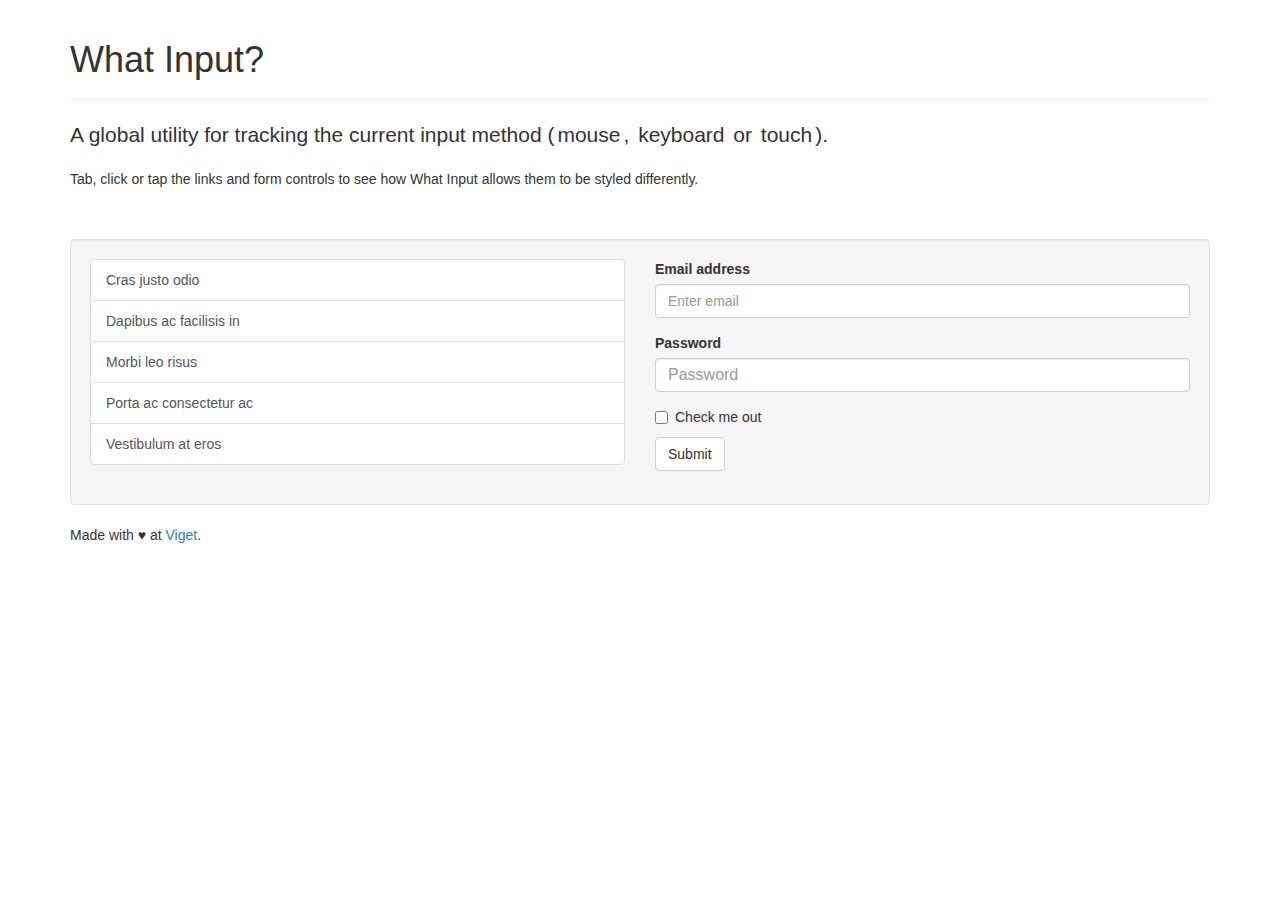
<file: happening_places/static/libs/what-input/index.html>
<!DOCTYPE html>
<html lang="en">
  <head>

    <meta charset="utf-8">
    <meta name="viewport" content="width=device-width, initial-scale=1">

    <title>What Input?</title>

    <link
      href="https://maxcdn.bootstrapcdn.com/bootstrap/3.3.4/css/bootstrap.min.css"
      rel="stylesheet">

    <style>
      .test-row {
        margin-top: 50px;
      }

      input[type='text'],
      input[type='password'] {
        font-size: 16px;
      }

      /* indicator */
      .input-display {
        border-radius: 3px;
        display: inline-block;
        padding: 0 3px;
        -webkit-transition: all 200ms;
        transition: all 200ms;
      }

      [data-whatinput='mouse'] .-mouse {
        background-color: #d9edf7;
        color: #31708f;
      }

      [data-whatinput='keyboard'] .-keyboard {
        background-color: #dff0d8;
        color: #3c763d;
      }

      [data-whatinput='touch'] .-touch {
        background-color: #fcf8e3;
        color: #8a6d3b;
      }

      /* links */
      a:focus {
        position: relative;
        z-index: 1;
      }

      [data-whatinput='keyboard']  a:focus {
        box-shadow: 0 0 8px 2px rgba(60, 118, 61, 0.6);
        outline: 2px solid #3c763d;
      }

      /* form controls */
      [data-whatinput='mouse'] .form-control:focus {
        border-color: #31708f;
        outline: 0;
        box-shadow:
          inset 0 1px 1px rgba(0, 0, 0, .075),
          0 0 8px rgba(49, 112, 143, 0.6);
      }

      [data-whatinput='keyboard'] .form-control:focus {
        border-color: #3c763d;
        outline: 0;
        box-shadow:
          inset 0 1px 1px rgba(0, 0, 0, .075),
          0 0 8px rgba(60, 118, 61, 0.6);
      }

      [data-whatinput='touch'] .form-control:focus {
        border-color: #8a6d3b;
        outline: 0;
        box-shadow:
          inset 0 1px 1px rgba(0, 0, 0, .075),
          0 0 8px rgba(138, 109, 59, 0.6);
      }
    </style>

    <!--[if lte IE 8]>
      <script src="lte-IE8.js"></script>
    <![endif]-->

  </head>
  <body>

    <div class="container">
      <div class="page-header">
        <h1>What Input?</h1>
      </div>

      <p class="lead">A global utility for tracking the current input method (<span class="input-display -mouse">mouse</span>, <span class="input-display -keyboard">keyboard</span> or <span class="input-display -touch">touch</span>).</p>

      <p>Tab, click or tap the links and form controls to see how What Input allows them to be styled differently.</p>

      <div class="well test-row">
        <div class="row">

          <div class="col-md-6">
            <div class="list-group">
              <a class="list-group-item" href="#">Cras justo odio</a>
              <a class="list-group-item" href="#">Dapibus ac facilisis in</a>
              <a class="list-group-item" href="#">Morbi leo risus</a>
              <a class="list-group-item" href="#">Porta ac consectetur ac</a>
              <a class="list-group-item" href="#">Vestibulum at eros</a>
            </div>
          </div>

          <div class="col-md-6">
            <form>
              <div class="form-group">
                <label for="exampleInputEmail1">Email address</label>
                <input type="email" class="form-control" id="exampleInputEmail1" placeholder="Enter email">
              </div>
              <div class="form-group">
                <label for="exampleInputPassword1">Password</label>
                <input type="password" class="form-control" id="exampleInputPassword1" placeholder="Password">
              </div>
              <div class="checkbox">
                <label>
                  <input type="checkbox"> Check me out
                </label>
              </div>
              <button type="submit" class="btn btn-default">Submit</button>
            </form>
          </div>

        </div>
      </div>

      <footer>
        <p>Made with &hearts; at <a href="http://viget.com/">Viget</a>.</p>
      </footer>

    </div>

    <script src="what-input.js"></script>
    <script>
      if ('addEventListener' in window && Array.prototype.indexOf) {
        var link = document.querySelectorAll('a[href="#"]');
        for (var i = 0, len = link.length; i < len; i++) {
          link[i].addEventListener('keyup', function(event) {
            if (whatInput.keys().length) console.log( '[test script] ' + whatInput.keys() );
          });

          link[i].addEventListener('click', function(event) {
            event.preventDefault();

            console.log( '[test script] ' + whatInput.ask() );
          });
        }
      }
    </script>

  </body>
</html>
</file>
